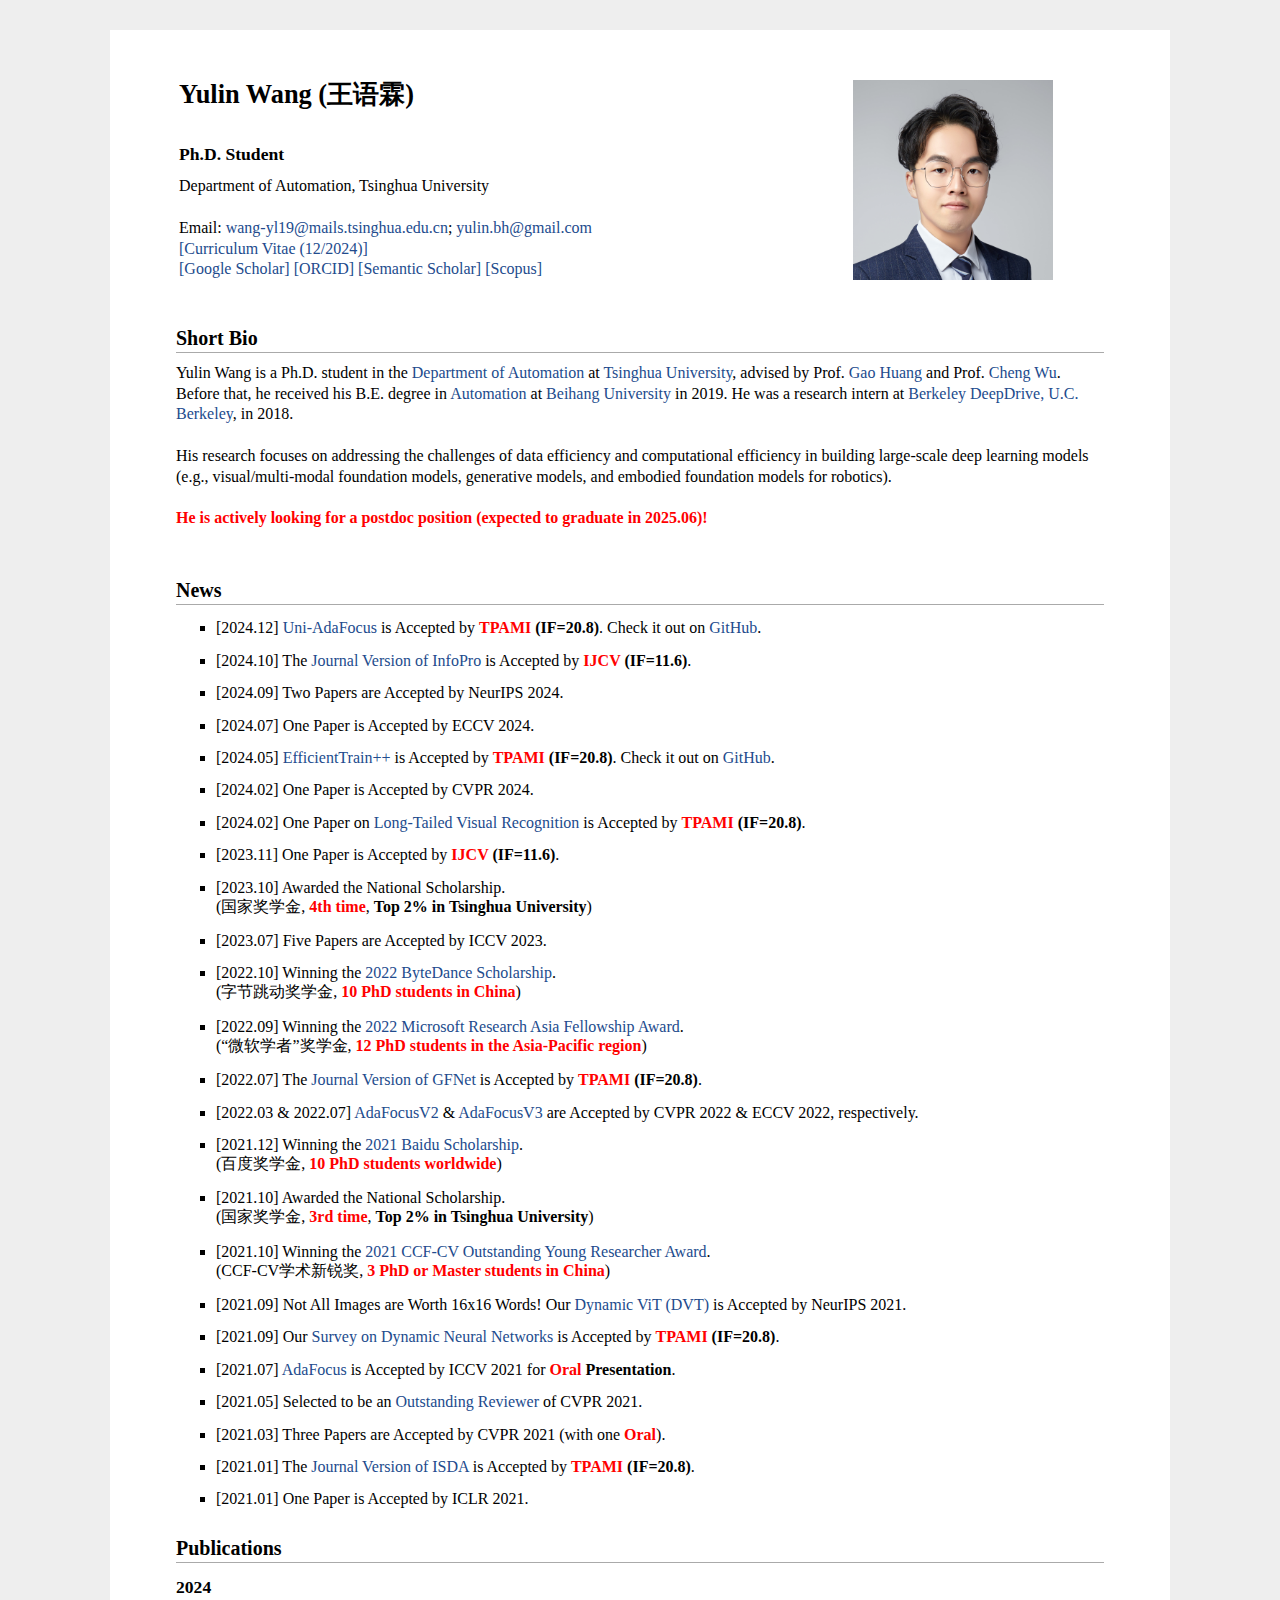
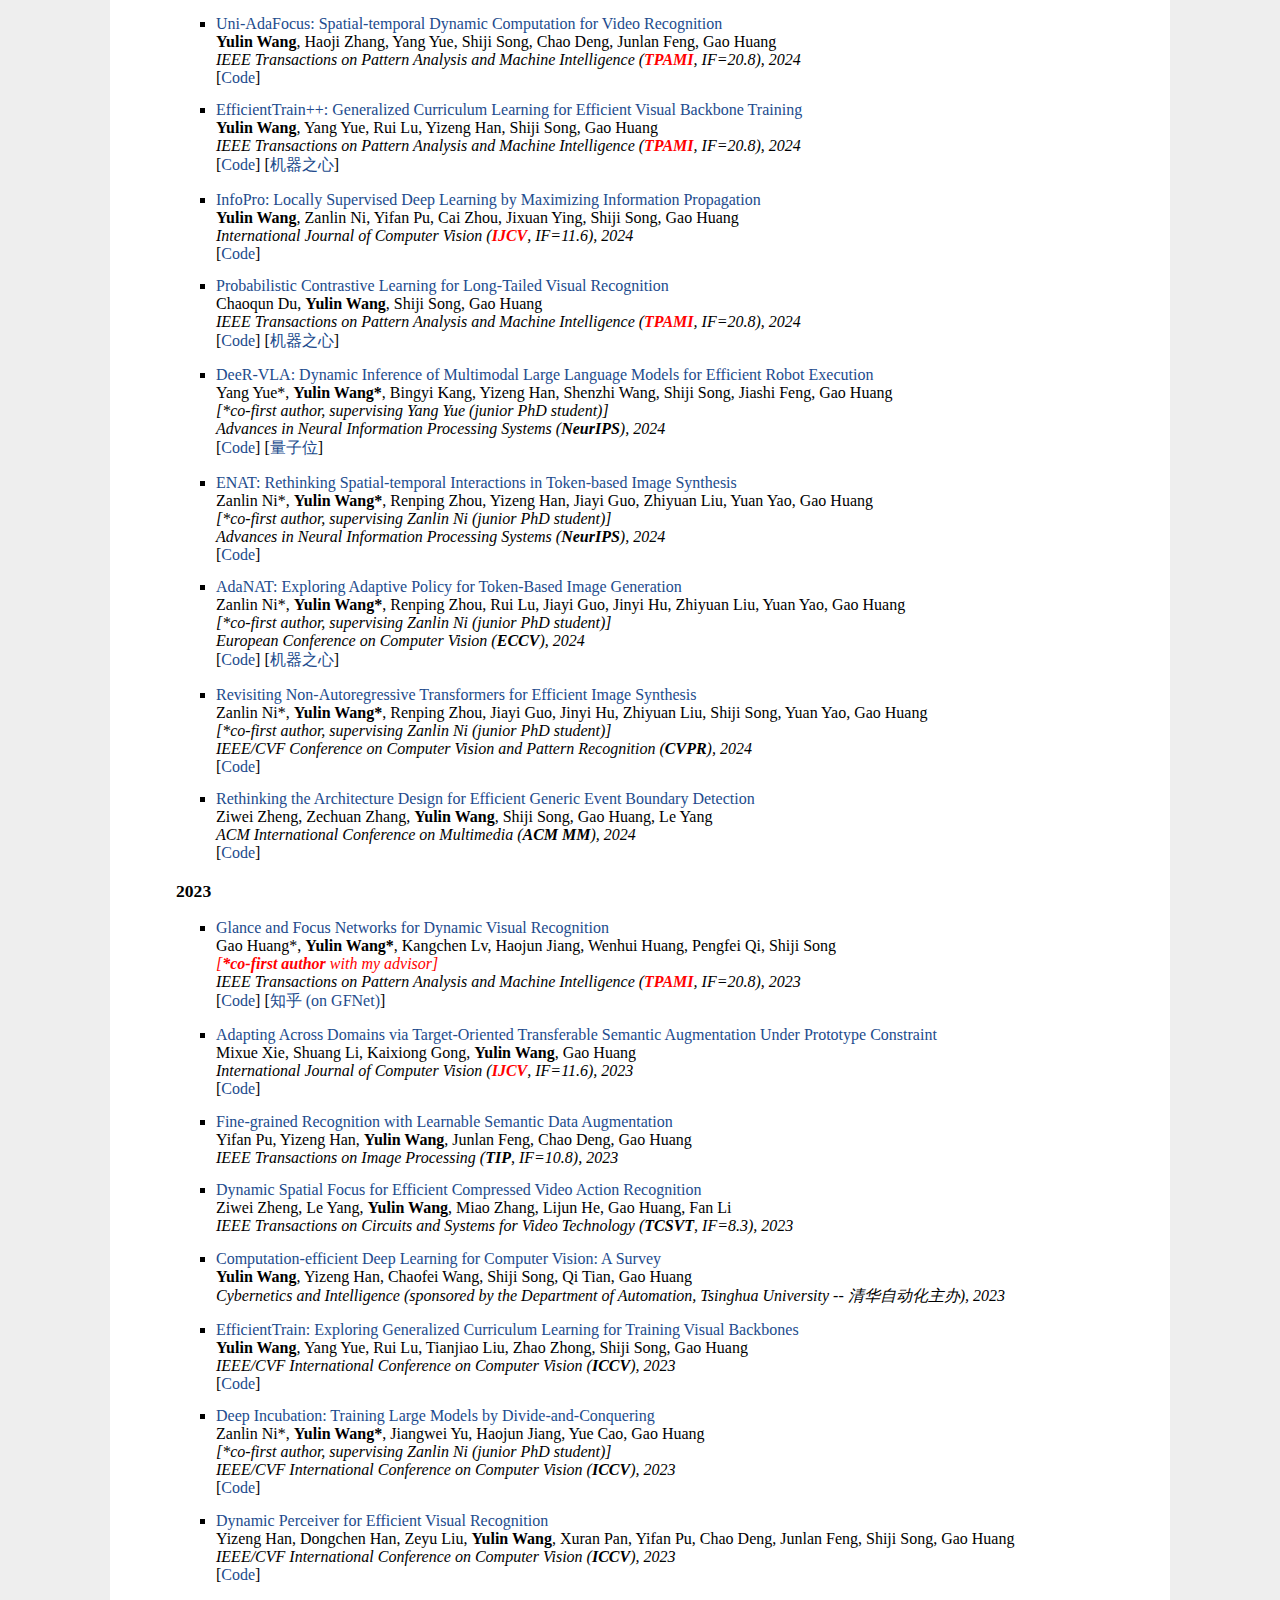
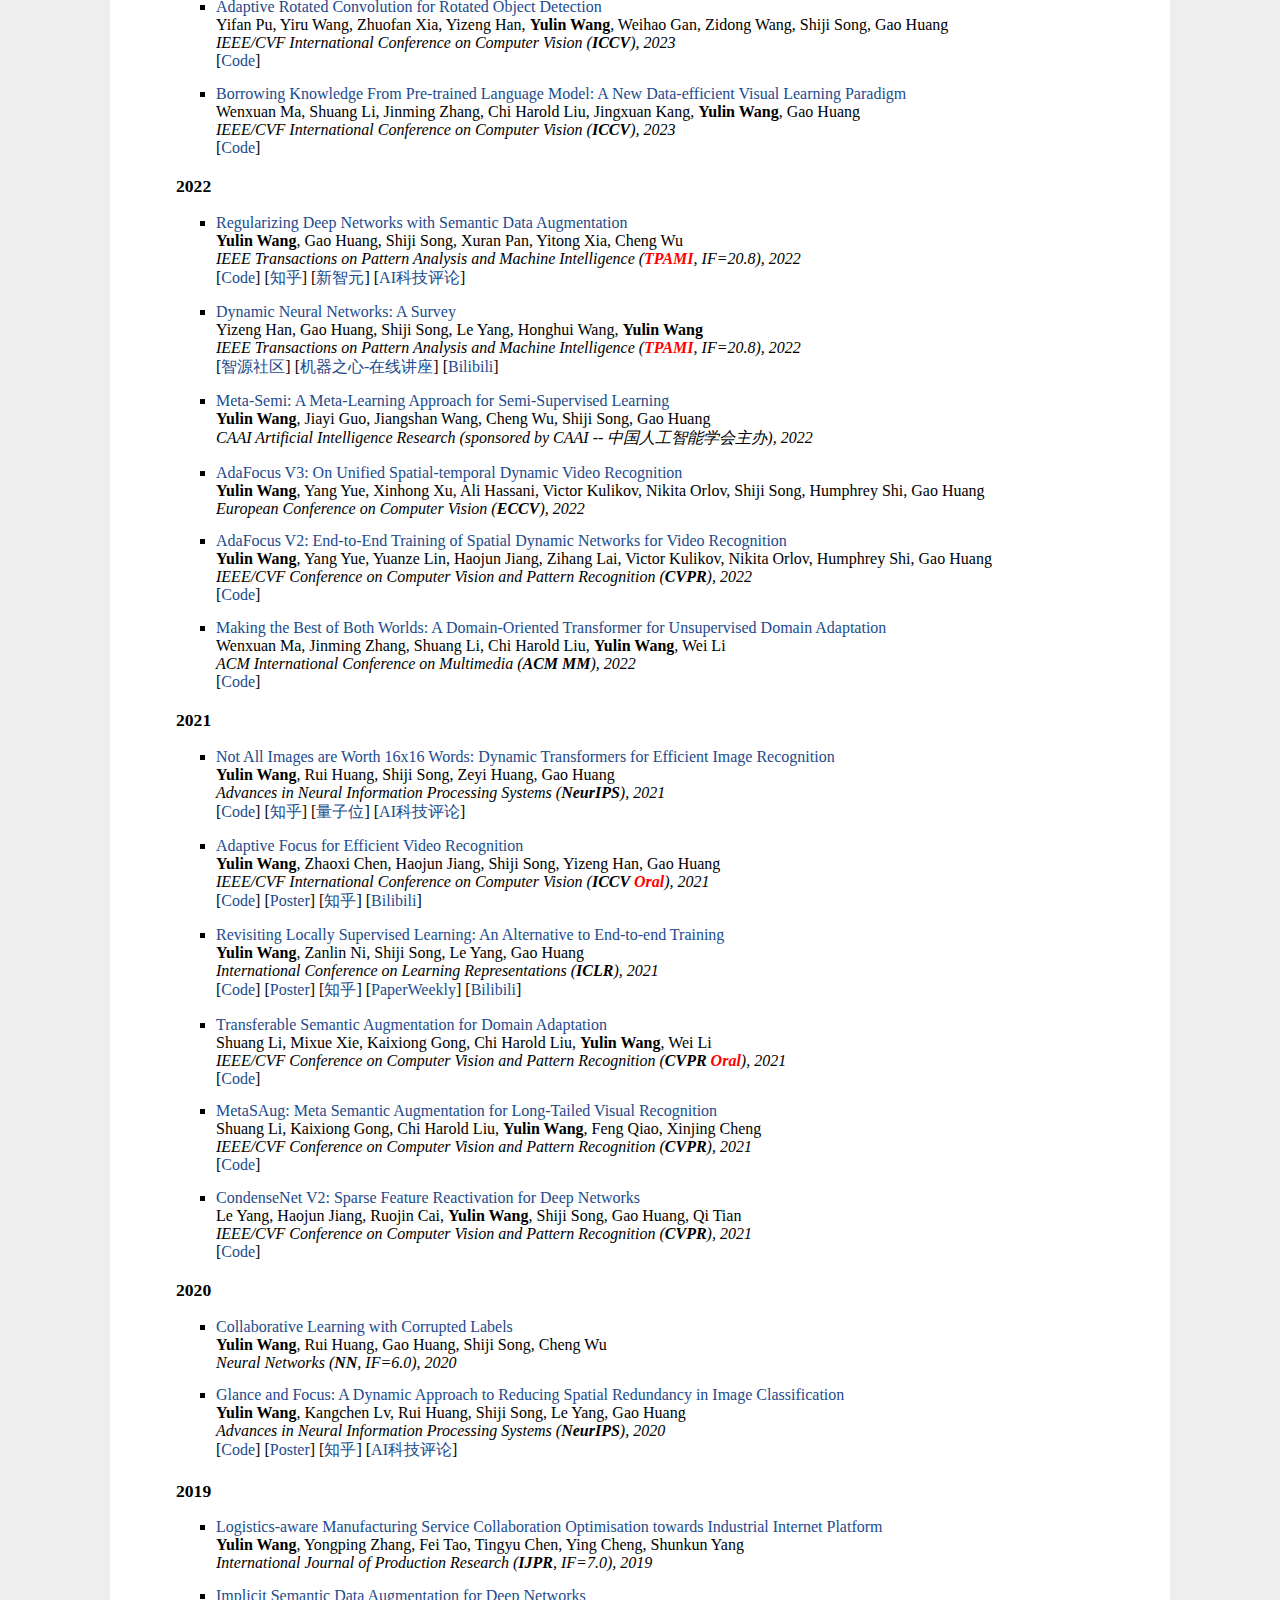
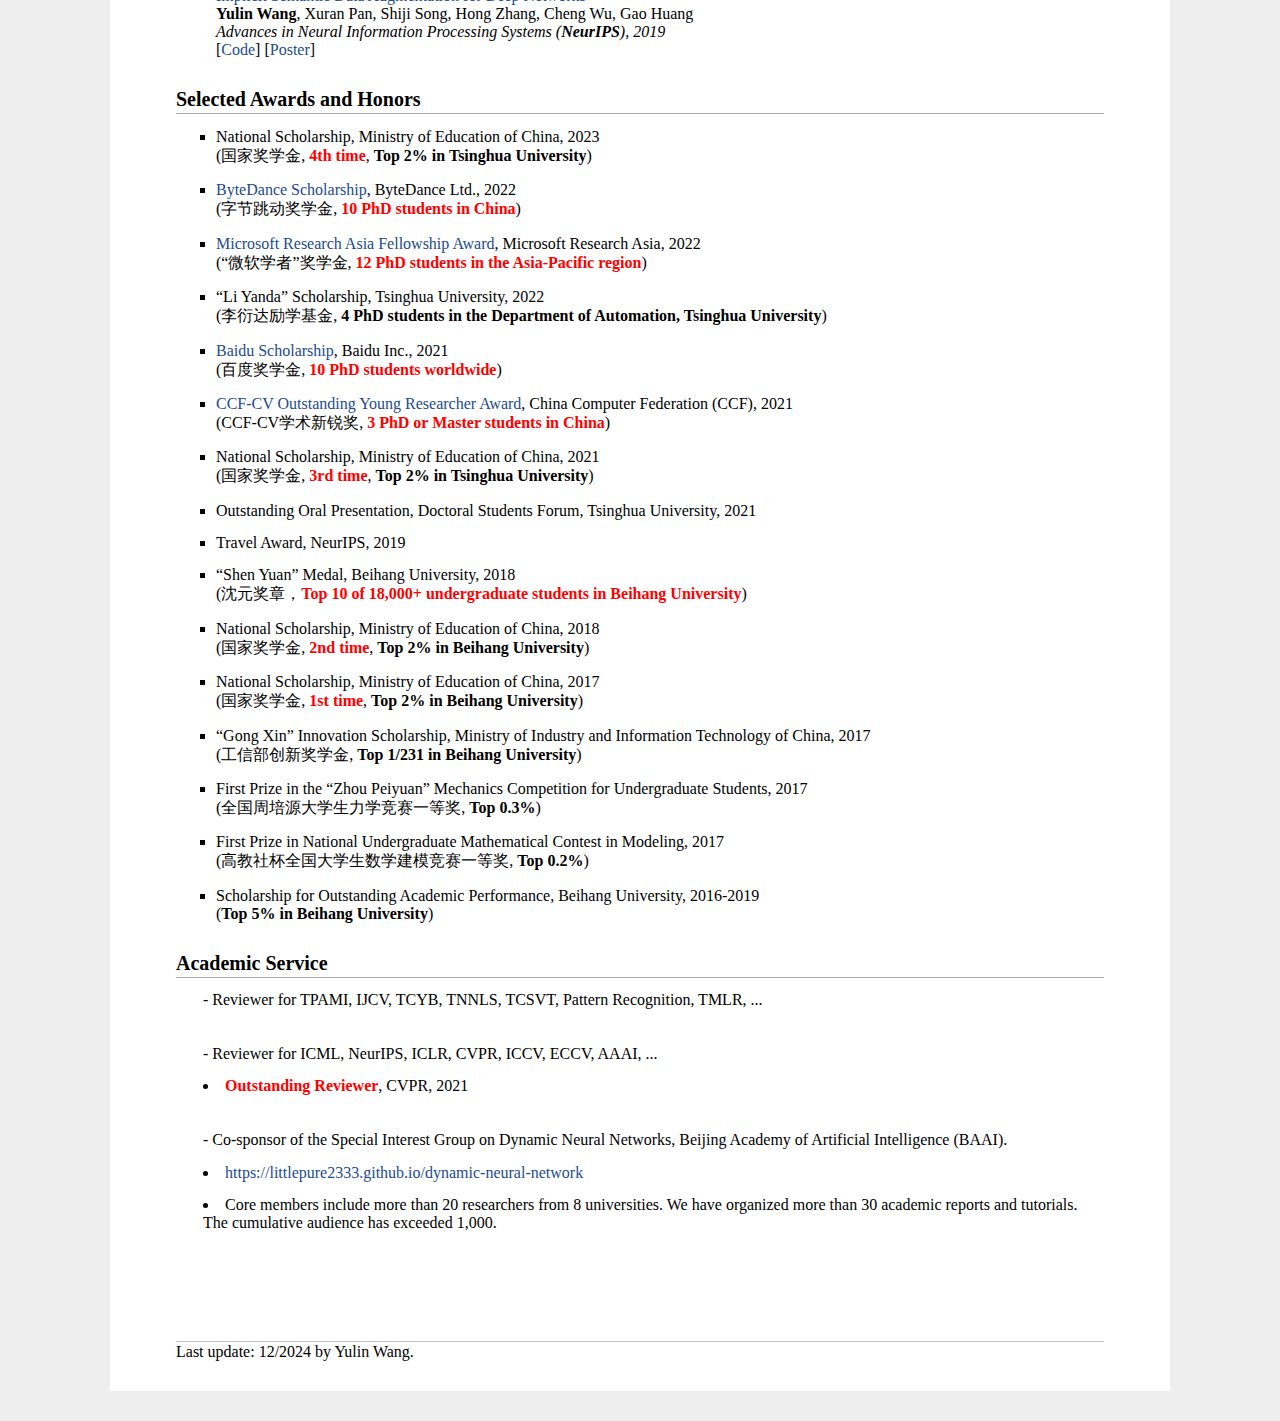
<file: index.html>
<head>
	<meta http-equiv="Content-Type" content="text/html; charset=utf-8">
	<meta name="description" content="Yulin Wang's homepage">
	<link rel="stylesheet" href="./files/jemdoc.css" type="text/css">
	<title>Yulin Wang (王语霖)</title>
   <link rel="icon" href="files/icon.jpg" >
</head>


<body>

<div id="layout-content" style="margin-top:25px">

<table>
	<tbody>
		<tr>
			<td width="670">
				<div id="toptitle">					
					<h1>Yulin Wang (王语霖) &nbsp;</div>

				<h3>Ph.D. Student</h3>  
				<p>
					Department of Automation, Tsinghua University<br>
					<!-- Beijing, China, 100084<br> -->
					<br>
Email:  <a href="mailto:wang-yl19@mails.tsinghua.edu.cn">wang-yl19@mails.tsinghua.edu.cn</a>; <a href="mailto:yulin.bh@gmail.com">yulin.bh@gmail.com</a> <br>
<a href="files/wyl_cv.pdf">[Curriculum Vitae (12/2024)]</a>  <br>
<a href="https://scholar.google.com/citations?user=gBP38gcAAAAJ&hl=en">[Google Scholar]</a>
<a href="https://orcid.org/0000-0002-1363-0234">[ORCID]</a>
<a href="https://www.semanticscholar.org/author/Yulin-Wang/39041697">[Semantic Scholar]</a>
<a href="https://www.scopus.com/authid/detail.uri?authorId=57215223652">[Scopus]</a>
					<br>
				</p>
			</td>
			<td>
				<img src="./files/Yulin_Wang.jpg" border="0" width="200">
			</td>
		</tr><tr>
	</tr></tbody>
</table>
<h2>Short Bio</h2>
<p>
	Yulin Wang is a Ph.D. student in the <a href="http://www.au.tsinghua.edu.cn/">Department of Automation</a> at <a href="https://www.tsinghua.edu.cn/en/index.htm">Tsinghua University</a>, advised by Prof. <a href="http://www.gaohuang.net/">Gao Huang</a> and Prof. <a href="https://www.tsinghua.edu.cn/info/1166/93894.htm">Cheng Wu</a>.
	Before that, he received his B.E. degree in <a href="http://dept3.buaa.edu.cn/">Automation</a> at <a href="https://www.buaa.edu.cn/">Beihang University</a> in 2019.
	He was a research intern at <a href="https://deepdrive.berkeley.edu/">Berkeley DeepDrive, U.C. Berkeley</a>, in 2018. 
   <br>
   <br>
   His research focuses on addressing the challenges of data efficiency and computational efficiency in building large-scale deep learning models (e.g., visual/multi-modal foundation models, generative models, and embodied foundation models for robotics).
   <br>
   <br>
   <b><font color="red">He is actively looking for a postdoc position (expected to graduate in 2025.06)!</font></b>
   <br>
   <br> 

<h2>News</h2>

<ul>
   <li> 	[2024.12] <a href="https://arxiv.org/pdf/2412.11228">Uni-AdaFocus</a> is Accepted by <b><font color="red">TPAMI</font> (IF=20.8)</b>. Check it out on <a href="https://github.com/LeapLabTHU/Uni-AdaFocus">GitHub</a>.
   </li>
   <li> [2024.10] The <a href="https://link.springer.com/article/10.1007/s11263-024-02296-0">Journal Version of InfoPro</a> is Accepted by <b><font color="red">IJCV</font> (IF=11.6)</b>.
   </li>
   <li> [2024.09] Two Papers are Accepted by NeurIPS 2024.
   </li>
   <li> [2024.07] One Paper is Accepted by ECCV 2024.
   </li>
   <li> 	[2024.05] <a href="https://arxiv.org/pdf/2405.08768">EfficientTrain++</a> is Accepted by <b><font color="red">TPAMI</font> (IF=20.8)</b>. Check it out on <a href="https://github.com/LeapLabTHU/EfficientTrain">GitHub</a>.
   </li>
   <li> [2024.02] One Paper is Accepted by CVPR 2024.
   </li>
   <li> 	[2024.02] One Paper on <a href="https://arxiv.org/pdf/2403.06726">Long-Tailed Visual Recognition</a> is Accepted by <b><font color="red">TPAMI</font> (IF=20.8)</b>.
   </li>
   <li>	[2023.11] One Paper is Accepted by <b><font color="red">IJCV</font> (IF=11.6)</b>.
   </li> 
      <li> [2023.10] Awarded the National Scholarship. <br>
         (国家奖学金, <b><font color="red">4th time</font></b>, <b>Top 2% in Tsinghua University</b>)
      </li>
      <li> [2023.07] Five Papers are Accepted by ICCV 2023.
      </li>
      <li> [2022.10] Winning the <a href="https://ur.bytedance.com/scholarship">2022 ByteDance Scholarship</a>. <br>
         (字节跳动奖学金, <b><font color="red">10 PhD students in China</font></b>)
      </li>
      <li> [2022.09] Winning the <a href="https://www.msra.cn/zh-cn/news/features/2022-fellows">2022 Microsoft Research Asia Fellowship Award</a>. <br>
         (“微软学者”奖学金, <b><font color="red">12 PhD students in the Asia-Pacific region</font></b>)
      </li>
      <li> 	[2022.07] The <a href="https://arxiv.org/pdf/2201.03014.pdf">Journal Version of GFNet</a> is Accepted by <b><font color="red">TPAMI</font> (IF=20.8)</b>.
      </li>
      <li>	[2022.03 & 2022.07] <a href="https://arxiv.org/pdf/2112.14238.pdf">AdaFocusV2</a> & <a href="https://arxiv.org/pdf/2209.13465.pdf">AdaFocusV3</a> are Accepted by CVPR 2022 & ECCV 2022, respectively.
      </li>
      <li>	[2021.12] Winning the <a href="https://mp.weixin.qq.com/s/1Qkc2mZ_MJ2hKNZZDT7RQA">2021 Baidu Scholarship</a>. <br>
         (百度奖学金, <b><font color="red">10 PhD students worldwide</font></b>)
      </li>
      <li> [2021.10] Awarded the National Scholarship. <br>
         (国家奖学金, <b><font color="red">3rd time</font></b>, <b>Top 2% in Tsinghua University</b>)
      </li>
      <li>	[2021.10] Winning the <a href="https://tc.ccf.org.cn/ccfcv/xgzy/timing/2021-05-04/697856.shtml">2021 CCF-CV Outstanding Young Researcher Award</a>. <br>
         (CCF-CV学术新锐奖, <b><font color="red">3 PhD or Master students in China</font></b>)
      </li>
      <li> 	[2021.09] Not All Images are Worth 16x16 Words! Our <a href="https://arxiv.org/pdf/2105.15075.pdf">Dynamic ViT (DVT)</a> is Accepted by NeurIPS 2021.
      </li> 
      <li>	[2021.09] Our <a href="https://arxiv.org/pdf/2102.04906.pdf">Survey on Dynamic Neural Networks</a> is Accepted by <b><font color="red">TPAMI</font> (IF=20.8)</b>.
      </li> 
      <li>	[2021.07] <a href="https://arxiv.org/pdf/2105.03245.pdf">AdaFocus</a> is Accepted by ICCV 2021 for <b><font color="red">Oral</font> Presentation</b>.
      </li> 
      <li> 	[2021.05] Selected to be an <a href="http://cvpr2021.thecvf.com/node/184">Outstanding Reviewer</a> of CVPR 2021.
      </li> 
      <li>	[2021.03] Three Papers are Accepted by CVPR 2021 (with one <b><font color="red">Oral</font></b>).
      </li> 
      <li>	[2021.01] The <a href="https://arxiv.org/pdf/2007.10538.pdf">Journal Version of ISDA</a> is Accepted by <b><font color="red">TPAMI</font> (IF=20.8)</b>.
      </li> 
      <li>	[2021.01] One Paper is Accepted by ICLR 2021.
      </li> 
   </ul>

<h2>Publications</h2>

<h3>2024</h3>
<ul>
   <li>
      <a href='https://arxiv.org/pdf/2412.11228'>Uni-AdaFocus: Spatial-temporal Dynamic Computation for Video Recognition</a><br>
      <b>Yulin Wang</b>, Haoji Zhang, Yang Yue, Shiji Song, Chao Deng, Junlan Feng, Gao Huang  <br>
      <i>IEEE Transactions on Pattern Analysis and Machine Intelligence (<b><font color="red">TPAMI</font></b>, IF=20.8), 2024</i><br>
      [<a href="https://github.com/LeapLabTHU/Uni-AdaFocus">Code</a>]
   </li>
   <li>
      <a href='https://arxiv.org/pdf/2405.08768'>EfficientTrain++: Generalized Curriculum Learning for Efficient Visual Backbone Training</a><br>
      <b>Yulin Wang</b>, Yang Yue, Rui Lu, Yizeng Han, Shiji Song, Gao Huang  <br>
      <i>IEEE Transactions on Pattern Analysis and Machine Intelligence (<b><font color="red">TPAMI</font></b>, IF=20.8), 2024</i><br>
      [<a href="https://github.com/LeapLabTHU/EfficientTrain">Code</a>] [<a href="https://mp.weixin.qq.com/s/GsFXuNpZAF98bc7uMvOBCA">机器之心</a>]
   </li>
   <li>
      <a href='https://link.springer.com/article/10.1007/s11263-024-02296-0'>InfoPro: Locally Supervised Deep Learning by Maximizing Information Propagation</a><br>
      <b>Yulin Wang</b>, Zanlin Ni, Yifan Pu, Cai Zhou, Jixuan Ying, Shiji Song, Gao Huang  <br>
      <i>International Journal of Computer Vision (<b><font color="red">IJCV</font></b>, IF=11.6), 2024</i><br>
      [<a href="https://github.com/blackfeather-wang/InfoPro-Pytorch">Code</a>] 
   </li>
      <li>
         <a href='https://arxiv.org/pdf/2403.06726'>Probabilistic Contrastive Learning for Long-Tailed Visual Recognition</a><br>
         Chaoqun Du, <b>Yulin Wang</b>, Shiji Song, Gao Huang  <br>
			<i>IEEE Transactions on Pattern Analysis and Machine Intelligence (<b><font color="red">TPAMI</font></b>, IF=20.8), 2024</i><br>
         [<a href="https://github.com/LeapLabTHU/ProCo">Code</a>] [<a href="https://mp.weixin.qq.com/s/qjWdQRiax8NOOan-e1r0Ww">机器之心</a>]
   </li>
   <li>
      <a href='https://arxiv.org/pdf/2411.02359'>DeeR-VLA: Dynamic Inference of Multimodal Large Language Models for Efficient Robot Execution</a><br>
      Yang Yue*, <b>Yulin Wang*</b>, Bingyi Kang, Yizeng Han, Shenzhi Wang, Shiji Song, Jiashi Feng, Gao Huang  <br>
      <font color="black"><i> [*co-first author, supervising Yang Yue (junior PhD student)]</i></font><br>
      <i>Advances in Neural Information Processing Systems (<b>NeurIPS</b>), 2024</i><br>
      [<a href="https://github.com/yueyang130/DeeR-VLA">Code</a>] [<a href="https://mp.weixin.qq.com/s/drJ-dRAHL3uGW2EH6tBd9g">量子位</a>]
</li>
   <li>
      <a href='https://arxiv.org/pdf/2411.06959'>ENAT: Rethinking Spatial-temporal Interactions in Token-based Image Synthesis</a><br>
      Zanlin Ni*, <b>Yulin Wang*</b>, Renping Zhou, Yizeng Han, Jiayi Guo, Zhiyuan Liu, Yuan Yao, Gao Huang  <br>
      <font color="black"><i> [*co-first author, supervising Zanlin Ni (junior PhD student)]</i></font><br>
      <i>Advances in Neural Information Processing Systems (<b>NeurIPS</b>), 2024</i><br>
      [<a href="https://github.com/LeapLabTHU/ENAT">Code</a>]
</li>
   <li>
      <a href='https://arxiv.org/pdf/2409.00342'>AdaNAT: Exploring Adaptive Policy for Token-Based Image Generation
      </a><br>
      Zanlin Ni*, <b>Yulin Wang*</b>, Renping Zhou, Rui Lu, Jiayi Guo, Jinyi Hu, Zhiyuan Liu, Yuan Yao, Gao Huang  <br>
      <font color="black"><i> [*co-first author, supervising Zanlin Ni (junior PhD student)]</i></font><br>
      <i>European Conference on Computer Vision (<b>ECCV</b>), 2024</i><br>
      [<a href="https://github.com/LeapLabTHU/AdaNAT">Code</a>] [<a href="https://mp.weixin.qq.com/s/wTcVBpAb97Kq1cEVbOMNbA">机器之心</a>]
</li>
   <li>
      <a href='https://arxiv.org/pdf/2406.05478'>Revisiting Non-Autoregressive Transformers for Efficient Image Synthesis
      </a><br>
      Zanlin Ni*, <b>Yulin Wang*</b>, Renping Zhou, Jiayi Guo, Jinyi Hu, Zhiyuan Liu, Shiji Song, Yuan Yao, Gao Huang  <br>
      <font color="black"><i> [*co-first author, supervising Zanlin Ni (junior PhD student)]</i></font><br>
      <i>IEEE/CVF Conference on Computer Vision and Pattern Recognition (<b>CVPR</b>), 2024</i><br>
      [<a href="https://github.com/LeapLabTHU/ImprovedNAT">Code</a>]
</li>
<li>
   <a href='https://arxiv.org/pdf/2407.12622'>Rethinking the Architecture Design for Efficient Generic Event Boundary Detection</a><br>
   Ziwei Zheng, Zechuan Zhang, <b>Yulin Wang</b>, Shiji Song, Gao Huang, Le Yang<br>
   <i>ACM International Conference on Multimedia (<b>ACM MM</b>), 2024</i><br>
   [<a href="https://github.com/Ziwei-Zheng/EfficientGEBD">Code</a>]<br>
</li>
</ul>

<h3>2023</h3>
<ul>
      <li>
         <a href='https://arxiv.org/pdf/2201.03014.pdf'>Glance and Focus Networks for Dynamic Visual Recognition</a><br>
         Gao Huang*, <b>Yulin Wang*</b>, Kangchen Lv, Haojun Jiang, Wenhui Huang, Pengfei Qi, Shiji Song  <br>
         <font color="red"><i> [<b>*co-first author</b> with my advisor]</i></font><br>
			<i>IEEE Transactions on Pattern Analysis and Machine Intelligence (<b><font color="red">TPAMI</font></b>, IF=20.8), 2023</i><br>
         [<a href="https://github.com/blackfeather-wang/GFNet-Pytorch">Code</a>] [<a href="https://zhuanlan.zhihu.com/p/266306870">知乎 (on GFNet)</a>] <br>
   </li>
   <li>
      <a href='https://link.springer.com/article/10.1007/s11263-023-01944-1'>Adapting Across Domains via Target-Oriented Transferable Semantic Augmentation Under Prototype Constraint</a><br>
      Mixue Xie, Shuang Li, Kaixiong Gong, <b>Yulin Wang</b>, Gao Huang<br>
      <i>International Journal of Computer Vision (<b><font color="red">IJCV</font></b>, IF=11.6), 2023</i><br>
      [<a href="https://github.com/BIT-DA/TTSA">Code</a>] 
   </li>
   <li>
      <a href='https://arxiv.org/pdf/2309.00399.pdf'>Fine-grained Recognition with Learnable Semantic Data Augmentation</a><br>
      Yifan Pu, Yizeng Han, <b>Yulin Wang</b>, Junlan Feng, Chao Deng, Gao Huang <br>
      <i>IEEE Transactions on Image Processing (<b>TIP</b>, IF=10.8), 2023</i><br>
   </li>
   <li>
      <a href='https://ieeexplore.ieee.org/document/10155270'>Dynamic Spatial Focus for Efficient Compressed Video Action Recognition</a><br>
      Ziwei Zheng, Le Yang, <b>Yulin Wang</b>, Miao Zhang, Lijun He, Gao Huang, Fan Li <br>
      <i>IEEE Transactions on Circuits and Systems for Video Technology (<b>TCSVT</b>, IF=8.3), 2023</i><br>
   </li>
   <li>
      <a href='https://arxiv.org/pdf/2308.13998.pdf'>Computation-efficient Deep Learning for Computer Vision: A Survey</a><br>
      <b>Yulin Wang</b>, Yizeng Han, Chaofei Wang, Shiji Song, Qi Tian, Gao Huang <br>
      <i>Cybernetics and Intelligence (sponsored by the Department of Automation, Tsinghua University -- 清华自动化主办), 2023</i><br>
   </li>
      <li>
         <a href='https://arxiv.org/pdf/2211.09703.pdf'>EfficientTrain: Exploring Generalized Curriculum Learning for Training Visual Backbones</a><br>
         <b>Yulin Wang</b>, Yang Yue, Rui Lu, Tianjiao Liu, Zhao Zhong, Shiji Song, Gao Huang  <br>
			<i>IEEE/CVF International Conference on Computer Vision (<b>ICCV</b>), 2023</i><br>
         [<a href="https://github.com/LeapLabTHU/EfficientTrain">Code</a>] <br>
   </li>
      <li>
         <a href='https://arxiv.org/pdf/2212.04129.pdf'>Deep Incubation: Training Large Models by Divide-and-Conquering</a><br>
         Zanlin Ni*, <b>Yulin Wang*</b>, Jiangwei Yu, Haojun Jiang, Yue Cao, Gao Huang  <br>
         <font color="black"><i> [*co-first author, supervising Zanlin Ni (junior PhD student)]</i></font><br>
			<i>IEEE/CVF International Conference on Computer Vision (<b>ICCV</b>), 2023</i><br>
         [<a href="https://github.com/LeapLabTHU/Deep-Incubation">Code</a>] <br>
   </li>
   <li>
      <a href='https://arxiv.org/pdf/2306.11248.pdf'>Dynamic Perceiver for Efficient Visual Recognition</a><br>
      Yizeng Han, Dongchen Han, Zeyu Liu, <b>Yulin Wang</b>, Xuran Pan, Yifan Pu, Chao Deng, Junlan Feng, Shiji Song, Gao Huang  <br>
      <i>IEEE/CVF International Conference on Computer Vision (<b>ICCV</b>), 2023</i><br>
      [<a href="https://github.com/LeapLabTHU/Dynamic_Perceiver">Code</a>] <br>
   </li>
   <li>
      <a href='https://arxiv.org/pdf/2303.07820.pdf'>Adaptive Rotated Convolution for Rotated Object Detection</a><br>
      Yifan Pu, Yiru Wang, Zhuofan Xia, Yizeng Han, <b>Yulin Wang</b>, Weihao Gan, Zidong Wang, Shiji Song, Gao Huang  <br>
      <i>IEEE/CVF International Conference on Computer Vision (<b>ICCV</b>), 2023</i><br>
      [<a href="https://github.com/LeapLabTHU/ARC">Code</a>] 
   </li>
   <li>
      <a href='https://openaccess.thecvf.com/content/ICCV2023/papers/Ma_Borrowing_Knowledge_From_Pre-trained_Language_Model_A_New_Data-efficient_Visual_ICCV_2023_paper.pdf'>Borrowing Knowledge From Pre-trained Language Model: A New Data-efficient Visual Learning Paradigm</a><br>
      Wenxuan Ma, Shuang Li, Jinming Zhang, Chi Harold Liu, Jingxuan Kang, <b>Yulin Wang</b>, Gao Huang  <br>
      <i>IEEE/CVF International Conference on Computer Vision (<b>ICCV</b>), 2023</i><br>
      [<a href="https://github.com/BIT-DA/BorLan">Code</a>] 
   </li>
</ul>
<h3>2022</h3>
<ul>
   <li>
      <a href='https://arxiv.org/pdf/2007.10538.pdf'>Regularizing Deep Networks with Semantic Data Augmentation</a><br>
      <b>Yulin Wang</b>, Gao Huang, Shiji Song, Xuran Pan, Yitong Xia, Cheng Wu<br>
      <i>IEEE Transactions on Pattern Analysis and Machine Intelligence (<b><font color="red">TPAMI</font></b>, IF=20.8), 2022</i><br>
      [<a href="https://github.com/blackfeather-wang/ISDA-for-Deep-Networks">Code</a>] [<a href="https://zhuanlan.zhihu.com/p/344953635">知乎</a>] [<a href="https://mp.weixin.qq.com/s/6pgrQ_UcfJK57hq9jFT17g">新智元</a>] [<a href="https://mp.weixin.qq.com/s/HzDbxsQpvlk-cDAVOd4qxQ">AI科技评论</a>] <br>
   </li>
   <li>
      <a href='https://arxiv.org/pdf/2102.04906.pdf'>Dynamic Neural Networks: A Survey</a><br>
      Yizeng Han, Gao Huang, Shiji Song, Le Yang, Honghui Wang, <b>Yulin Wang</b><br>
      <i>IEEE Transactions on Pattern Analysis and Machine Intelligence (<b><font color="red">TPAMI</font></b>, IF=20.8), 2022</i><br>
      [<a href="https://mp.weixin.qq.com/s/TG_HBAR7Jrec4X02sxNGEA">智源社区</a>] [<a href="https://jmq.h5.xeknow.com/s/2H6ZSj">机器之心-在线讲座</a>] [<a href="https://www.bilibili.com/video/BV19B4y1A7Wy?from=search&seid=12254026542403915477">Bilibili</a>]<br>
   </li>
   <li>
      <a href='https://www.sciopen.com/article/10.26599/AIR.2022.9150011'>Meta-Semi: A Meta-Learning Approach for Semi-Supervised Learning</a><br>
      <b>Yulin Wang</b>, Jiayi Guo, Jiangshan Wang, Cheng Wu, Shiji Song, Gao Huang <br>
      <i>CAAI Artificial Intelligence Research (sponsored by CAAI -- 中国人工智能学会主办), 2022</i><br>
   </li>
   <li>
      <a href='https://arxiv.org/pdf/2209.13465.pdf'>AdaFocus V3: On Unified Spatial-temporal Dynamic Video Recognition</a><br>
      <b>Yulin Wang</b>, Yang Yue, Xinhong Xu, Ali Hassani, Victor Kulikov, Nikita Orlov, Shiji Song, Humphrey Shi, Gao Huang<br>
      <i>European Conference on Computer Vision (<b>ECCV</b>), 2022</i><br>
   </li>
   <li>
      <a href='https://arxiv.org/pdf/2112.14238.pdf'>AdaFocus V2: End-to-End Training of Spatial Dynamic Networks for Video Recognition</a><br>
      <b>Yulin Wang</b>, Yang Yue, Yuanze Lin, Haojun Jiang, Zihang Lai, Victor Kulikov, Nikita Orlov, Humphrey Shi, Gao Huang<br>
      <i>IEEE/CVF Conference on Computer Vision and Pattern Recognition (<b>CVPR</b>), 2022</i><br>
      [<a href="https://github.com/LeapLabTHU/AdaFocusV2">Code</a>]<br>
   </li>
   <li>
      <a href='https://arxiv.org/pdf/2208.01195.pdf'>Making the Best of Both Worlds: A Domain-Oriented Transformer for Unsupervised Domain Adaptation</a><br>
      Wenxuan Ma, Jinming Zhang, Shuang Li, Chi Harold Liu, <b>Yulin Wang</b>, Wei Li<br>
      <i>ACM International Conference on Multimedia (<b>ACM MM</b>), 2022</i><br>
      [<a href="https://github.com/BIT-DA/Domain-Oriented-Transformer">Code</a>]<br>
   </li>
   
</ul>
<h3>2021</h3>
<ul>
   <li>
      <a href='https://arxiv.org/pdf/2105.15075.pdf'>Not All Images are Worth 16x16 Words: Dynamic Transformers for Efficient Image Recognition</a><br>
      <b>Yulin Wang</b>, Rui Huang, Shiji Song, Zeyi Huang, Gao Huang<br>
      <i>Advances in Neural Information Processing Systems (<b>NeurIPS</b>), 2021</i><br>
      [<a href="https://github.com/blackfeather-wang/Dynamic-Vision-Transformer">Code</a>] [<a href="https://zhuanlan.zhihu.com/p/377961269">知乎</a>] [<a href="https://mp.weixin.qq.com/s/1dXwhYWtj7i0XwCc05icQw">量子位</a>] [<a href="https://mp.weixin.qq.com/s/0PyclQ6K7CfM1Mmp1WTdGQ">AI科技评论</a>]<br>   
   </li>
   <li>
      <a href='https://arxiv.org/pdf/2105.03245.pdf'>Adaptive Focus for Efficient Video Recognition</a><br>
      <b>Yulin Wang</b>, Zhaoxi Chen, Haojun Jiang, Shiji Song, Yizeng Han, Gao Huang<br>
      <i>IEEE/CVF International Conference on Computer Vision (<b>ICCV <font color="red">Oral</font></b>), 2021</i><br>
      [<a href="https://github.com/blackfeather-wang/AdaFocus">Code</a>] [<a href="https://drive.google.com/file/d/1cJ1ezpQ0bXDq08ajNln94kTJFgspRaKv/view?usp=sharing">Poster</a>] [<a href="https://zhuanlan.zhihu.com/p/416704427">知乎</a>] [<a href="https://www.bilibili.com/video/BV1vb4y1a7sD/">Bilibili</a>]<br>
   </li>
   <li>
      <a href='https://openreview.net/pdf?id=fAbkE6ant2'>Revisiting Locally Supervised Learning: An Alternative to End-to-end Training</a><br>
      <b>Yulin Wang</b>, Zanlin Ni, Shiji Song, Le Yang, Gao Huang<br>
      <i>International Conference on Learning Representations (<b>ICLR</b>), 2021</i><br>
      [<a href="https://github.com/blackfeather-wang/InfoPro-Pytorch">Code</a>] [<a href="https://drive.google.com/file/d/1tk85yiNckZWH0MOa65rES_MsDO78RmVC/view?usp=sharing">Poster</a>] [<a href="https://zhuanlan.zhihu.com/p/344288699">知乎</a>]  [<a href="https://mp.weixin.qq.com/s/UzlgbBtH0TKvBiueMh4qxQ">PaperWeekly</a>] [<a href="https://www.bilibili.com/video/BV1KQ4y197L4?share_source=copy_web">Bilibili</a>]<br>
   </li>
   <li>
      <a href='https://arxiv.org/pdf/2103.12562.pdf'>Transferable Semantic Augmentation for Domain Adaptation</a><br>
      Shuang Li, Mixue Xie, Kaixiong Gong, Chi Harold Liu, <b>Yulin Wang</b>, Wei Li<br>
      <i>IEEE/CVF Conference on Computer Vision and Pattern Recognition (<b>CVPR <font color="red">Oral</font></b>), 2021</i><br>
      [<a href="https://github.com/BIT-DA/TSA">Code</a>] <br>
   </li>
   <li>
      <a href='https://arxiv.org/pdf/2103.12579.pdf'>MetaSAug: Meta Semantic Augmentation for Long-Tailed Visual Recognition</a><br>
      Shuang Li, Kaixiong Gong, Chi Harold Liu, <b>Yulin Wang</b>, Feng Qiao, Xinjing Cheng<br>
      <i>IEEE/CVF Conference on Computer Vision and Pattern Recognition (<b>CVPR</b>), 2021</i><br>
      [<a href="https://github.com/BIT-DA/MetaSAug">Code</a>] <br>
   </li>
   <li>
      <a href='https://arxiv.org/pdf/2104.04382.pdf'>CondenseNet V2: Sparse Feature Reactivation for Deep Networks</a><br>
      Le Yang, Haojun Jiang, Ruojin Cai, <b>Yulin Wang</b>, Shiji Song, Gao Huang, Qi Tian<br>
      <i>IEEE/CVF Conference on Computer Vision and Pattern Recognition (<b>CVPR</b>), 2021</i><br>
      [<a href="https://github.com/jianghaojun/CondenseNetV2">Code</a>] <br>
   </li>

</ul>
<h3>2020</h3>
<ul>
   <li>
      <a href='https://drive.google.com/file/d/1Ys1xR4e8O579sspbgxS-Sj92ZI-wZ8tF/view'>Collaborative Learning with Corrupted Labels</a><br>
      <b>Yulin Wang</b>, Rui Huang, Gao Huang, Shiji Song, Cheng Wu<br>
      <i>Neural Networks (<b>NN</b>, IF=6.0), 2020</i><br>
   </li>
   <li>
      <a href='https://arxiv.org/pdf/2010.05300.pdf'>Glance and Focus: A Dynamic Approach to Reducing Spatial Redundancy in Image Classification</a><br>
      <b>Yulin Wang</b>, Kangchen Lv, Rui Huang, Shiji Song, Le Yang, Gao Huang<br>
      <i>Advances in Neural Information Processing Systems (<b>NeurIPS</b>), 2020</i><br>
      [<a href="https://github.com/blackfeather-wang/GFNet-Pytorch">Code</a>] [<a href="https://drive.google.com/file/d/19N9ermvLGwx_Nx3GtE989IAL_V42LivS/view?usp=sharing">Poster</a>] [<a href="https://zhuanlan.zhihu.com/p/266306870">知乎</a>] [<a href="https://mp.weixin.qq.com/s/zLa_y3t1IGrEN2763qUcPA">AI科技评论</a>]<br>   
   </li>
</ul>
<h3>2019</h3>
<ul>
   <li>
      <a href='https://www.tandfonline.com/doi/abs/10.1080/00207543.2018.1543967?journalCode=tprs20'>Logistics-aware Manufacturing Service Collaboration Optimisation towards Industrial Internet Platform</a><br>
      <b>Yulin Wang</b>, Yongping Zhang, Fei Tao, Tingyu Chen, Ying Cheng, Shunkun Yang<br>
      <i>International Journal of Production Research (<b>IJPR</b>, IF=7.0), 2019</i><br>
   </li>
   <li>
      <a href='https://arxiv.org/pdf/1909.12220.pdf'>Implicit Semantic Data Augmentation for Deep Networks</a><br>
      <b>Yulin Wang</b>, Xuran Pan, Shiji Song, Hong Zhang, Cheng Wu, Gao Huang<br>
      <i>Advances in Neural Information Processing Systems (<b>NeurIPS</b>), 2019</i><br>
      [<a href="https://github.com/blackfeather-wang/ISDA-for-Deep-Networks">Code</a>] [<a href="https://github.com/blackfeather-wang/ISDA-for-Deep-Networks/blob/master/Poster/NeurIPS%20poster%20v5.pdf">Poster</a>]<br>
    </li>
</ul>



<h2>Selected Awards and Honors</h2>
<ul>
   <li>National Scholarship, Ministry of Education of China, 2023  <br>
      (国家奖学金, <b><font color="red">4th time</font></b>, <b>Top 2% in Tsinghua University</b>)</li>
 <li><a href="https://ur.bytedance.com/scholarship">ByteDance Scholarship</a>, ByteDance Ltd., 2022 <br>
   (字节跳动奖学金, <b><font color="red">10 PhD students in China</font></b>)</li>
 <li><a href="https://www.msra.cn/zh-cn/news/features/2022-fellows">Microsoft Research Asia Fellowship Award</a>, Microsoft Research Asia, 2022 <br>
   (“微软学者”奖学金, <b><font color="red">12 PhD students in the Asia-Pacific region</font></b>)</li>
 <li>“Li Yanda” Scholarship, Tsinghua University, 2022  <br>
    (李衍达励学基金, <b>4 PhD students in the Department of Automation, Tsinghua University</b>)</li>
 <li><a href="https://mp.weixin.qq.com/s/1Qkc2mZ_MJ2hKNZZDT7RQA">Baidu Scholarship</a>, Baidu Inc., 2021  <br>
   (百度奖学金, <b><font color="red">10 PhD students worldwide</font></b>)</li>
 <li><a href="https://tc.ccf.org.cn/ccfcv/xgzy/timing/2021-05-04/697856.shtml">CCF-CV Outstanding Young Researcher Award</a>, China Computer Federation (CCF), 2021  <br>
   (CCF-CV学术新锐奖, <b><font color="red">3 PhD or Master students in China</font></b>)</li>
 <li>National Scholarship, Ministry of Education of China, 2021  <br>
   (国家奖学金, <b><font color="red">3rd time</font></b>, <b>Top 2% in Tsinghua University</b>)</li>
    <li>Outstanding Oral Presentation, Doctoral Students Forum, Tsinghua University, 2021</li>
    <li>Travel Award, NeurIPS, 2019</li>
    <li>“Shen Yuan” Medal, Beihang University, 2018  <br>
      (沈元奖章，<b><font color="red">Top 10 of 18,000+ undergraduate students in Beihang University</font></b>)</li>
  <li>National Scholarship, Ministry of Education of China, 2018  <br>
   (国家奖学金, <b><font color="red">2nd time</font></b>, <b>Top 2% in Beihang University</b>)</li>
  <li>National Scholarship, Ministry of Education of China, 2017  <br>
   (国家奖学金, <b><font color="red">1st time</font></b>, <b>Top 2% in Beihang University</b>)</li>
    <li>“Gong Xin” Innovation Scholarship, Ministry of Industry and Information Technology of China, 2017  <br>
      (工信部创新奖学金, <b>Top 1/231 in Beihang University</b>)</li>
    <li>First Prize in the “Zhou Peiyuan” Mechanics Competition for Undergraduate Students, 2017  <br>
      (全国周培源大学生力学竞赛一等奖, <b>Top 0.3%</b>)</li>
    <li>First Prize in National Undergraduate Mathematical Contest in Modeling, 2017  <br>
      (高教社杯全国大学生数学建模竞赛一等奖, <b>Top 0.2%</b>)</li>
    <li>Scholarship for Outstanding Academic Performance, Beihang University, 2016-2019  <br>
      (<b>Top 5% in Beihang University</b>)</li>
 </ul>



<h2>Academic Service</h2>
<table>
<tbody><tr>
<td style="width:20px">
</td>
<td valign="middle">
  <div>
  - Reviewer for TPAMI, IJCV, TCYB, TNNLS, TCSVT, Pattern Recognition, TMLR, ...<br><br><br>
  - Reviewer for ICML, NeurIPS, ICLR, CVPR, ICCV, ECCV, AAAI, ...
  <li>
   <b><font color="red">Outstanding Reviewer</font></b>, CVPR, 2021
   </li><br><br>
  - Co-sponsor of the Special Interest Group on Dynamic Neural Networks, Beijing Academy of Artificial Intelligence (BAAI).<br>
  <li>
   <a href="https://littlepure2333.github.io/dynamic-neural-network">https://littlepure2333.github.io/dynamic-neural-network</a>
   </li>
   <li>
      Core members include more than 20 researchers from 8 universities. We have organized more than 30 academic reports and tutorials. The cumulative audience has exceeded 1,000.
      </li>
  </ul>
  </div>
</td>
</tr></tbody>
</table>


<center>
   <br><br><br>
   <script type='text/javascript' id='clustrmaps' src='//cdn.clustrmaps.com/map_v2.js?cl=ffffff&w=500&t=tt&d=Skb__L3rRQTUS6LP2xGVpILlpIBy2ZE_lTYFxPjZvA0'></script>
</center>
   

<div id="footer">
	<div id="footer-text"></div>
</div>
Last update: 12/2024 by Yulin Wang.
</body></html>
</file>
<file: files/jemdoc.css>
/* Default css file for jemdoc. */

table#tlayout {
    border: none;
    border-collapse: separate;
    background: white;
}
/*
body {
	background: white;
	padding-bottom: 8px;
	margin: 0;
}
*/
html {
  background-color: #eeeeee; 
}

body { 
  font-family: Georgia, serif;
  color: #000;
  background-color: #ffffff; 
  text-align:left; /* for IE */
  margin-top: 30px; 
  margin-bottom: 30px;
  margin-left: auto;
  margin-right: auto;
  padding-left:  50px;
  padding-right: 50px;
  padding-top: 10px;
  padding-bottom: 30px;
  max-width: 960px;
}

#layout-menu {
	background: #f6f6f6;
	border: 1px solid #dddddd;
	padding-top: 0.5em;
	padding-left: 8px;
	padding-right: 8px;
	font-size: 1.0em;
	width: auto;
	white-space: nowrap;
    text-align: left;
    vertical-align: top;
}

#layout-menu td {
	background: #f4f4f4;
    vertical-align: top;
}

#layout-content {
	padding-top: 0.0em;
	padding-left: 1.0em;
	padding-right: 1.0em;
    border: none;
    background: white;
    text-align: left;
    vertical-align: top;
}

#layout-menu a {
	line-height: 1.5em;
	margin-left: 0.5em;
}

tt {
    background: #ffffdd;
}

pre, tt {
	font-size: 90%;
	font-family: monaco, monospace;
}

a, a > tt {
	color: #224b8d;
	text-decoration: none;
}

a:hover {
	border-bottom: 1px gray dotted;
}

#layout-menu a.current:link, #layout-menu a.current:visited {
	color: #022b6d;
	border-bottom: 1px gray solid;
}
#layout-menu a:link, #layout-menu a:visited, #layout-menu a:hover {
	color: #527bbd;
	text-decoration: none;
}
#layout-menu a:hover {
	text-decoration: none;
}

div.menu-category {
	border-bottom: 1px solid gray;
	margin-top: 0.8em;
	padding-top: 0.2em;
	padding-bottom: 0.1em;
	font-weight: bold;
}

div.menu-item {
	padding-left: 16px;
	text-indent: -16px;
}

div#toptitle {
	padding-bottom: 0.2em;
	margin-bottom: 1.5em;
	/*border-bottom: 3px double gray;*/
}

/* Reduce space if we begin the page with a title. */
div#toptitle + h2, div#toptitle + h3 {
	margin-top: 0em;
}

div#subtitle {
	margin-top: 0.0em;
	margin-bottom: 0.0em;
	padding-top: 0em;
	padding-bottom: 0.1em;
}

em {
	font-style: italic;
}

strong {
	font-weight: bold;
}


h1, h2, h3 {
	/* color: #527bbd; */
	color: #000000;
	margin-top: 0.7em;
	margin-bottom: 0.5em;
	padding-bottom: 0.2em;
	line-height: 1.0;
	padding-top: 0.5em;
	border-bottom: 1px solid #aaaaaa;
}

h1 {
	font-size: 165%;
	padding-bottom: 0.3em;
}

h2 {
	padding-top: 0.8em;
	font-size: 125%;
}

h2 + h3 {
    padding-top: 0.2em;
}

h3 {
	font-size: 110%;
	border-bottom: none;
}

p {
	margin-top: 0.0em;
	margin-bottom: 0.8em;
	padding: 0;
	line-height: 1.3;
}

pre {
	padding: 0;
	margin: 0;
}

div#footer {
	font-size: small;
	border-top: 1px solid #c0c0c0;
	padding-top: 0.1em;
	margin-top: 4.0em;
	color: #c0c0c0;
}

div#footer a {
	color: #80a0b0;
}

div#footer-text {
	float: left;
	padding-bottom: 8px;
}

ul, ol, dl {
	margin-top: 0.2em;
	padding-top: 0;
	margin-bottom: 0.8em;
}

dt {
	margin-top: 0.5em;
	margin-bottom: 0;
}

dl {
	margin-left: 20px;
}

dd {
	color: #222222;
}

dd > *:first-child {
	margin-top: 0;
}

ul {
	list-style-position: outside;
	list-style-type: square;
}

p + ul, p + ol {
	margin-top: -0.5em;
}

li {
	margin-top:0.9em;
}

ol {
	list-style-position: outside;
	list-style-type: decimal;
}

li p, dd p {
	margin-bottom: 0.3em;
}


ol ol {
	list-style-type: lower-alpha;
}

ol ol ol {
	list-style-type: lower-roman;
}

p + div.codeblock {
	margin-top: -0.6em;
}

div.codeblock, div.infoblock {
	margin-right: 0%;
	margin-top: 1.2em;
	margin-bottom: 1.3em;
}

div.blocktitle {
	font-weight: bold;
	color: #cd7b62;
	margin-top: 1.2em;
	margin-bottom: 0.1em;
}

div.blockcontent {
	border: 1px solid silver;
	padding: 0.3em 0.5em;
}

div.infoblock > div.blockcontent {
	background: #ffffee;
}

div.blockcontent p + ul, div.blockcontent p + ol {
	margin-top: 0.4em;
}

div.infoblock p {
	margin-bottom: 0em;
}

div.infoblock li p, div.infoblock dd p {
	margin-bottom: 0.5em;
}

div.infoblock p + p {
	margin-top: 0.8em;
}

div.codeblock > div.blockcontent {
	background: #f6f6f6;
}

span.pycommand {
	color: #000070;
}

span.statement {
	color: #008800;
}
span.builtin {
	color: #000088;
}
span.special {
	color: #990000;
}
span.operator {
	color: #880000;
}
span.error {
	color: #aa0000;
}
span.comment, span.comment > *, span.string, span.string > * {
	color: #606060;
}

@media print {
	#layout-menu { display: none; }
}

#fwtitle {
	margin: 2px;
}

#fwtitle #toptitle {
	padding-left: 0.5em;
	margin-bottom: 0.5em;
}

#layout-content h1:first-child, #layout-content h2:first-child, #layout-content h3:first-child {
	margin-top: -0.7em;
}

div#toptitle h1, #layout-content div#toptitle h1 {
	margin-bottom: 0.0em;
	padding-bottom: 0.1em;
	padding-top: 0;
	margin-top: 0.5em;
	border-bottom: none;
}

img.eq {
	padding: 0;
	padding-left: 0.1em;
	padding-right: 0.1em;
	margin: 0;
}

img.eqwl {
	padding-left: 2em;
	padding-top: 0.6em;
	padding-bottom: 0.2em;
	margin: 0;
}

table + table {
    margin-top: 1em;
}

tr.heading {
    font-weight: bold;
    border-bottom: 2px solid black;
}

img {
    border: none;
}

table.imgtable, table.imgtable td {
    border: none;
    text-align: left;
}
</file>
